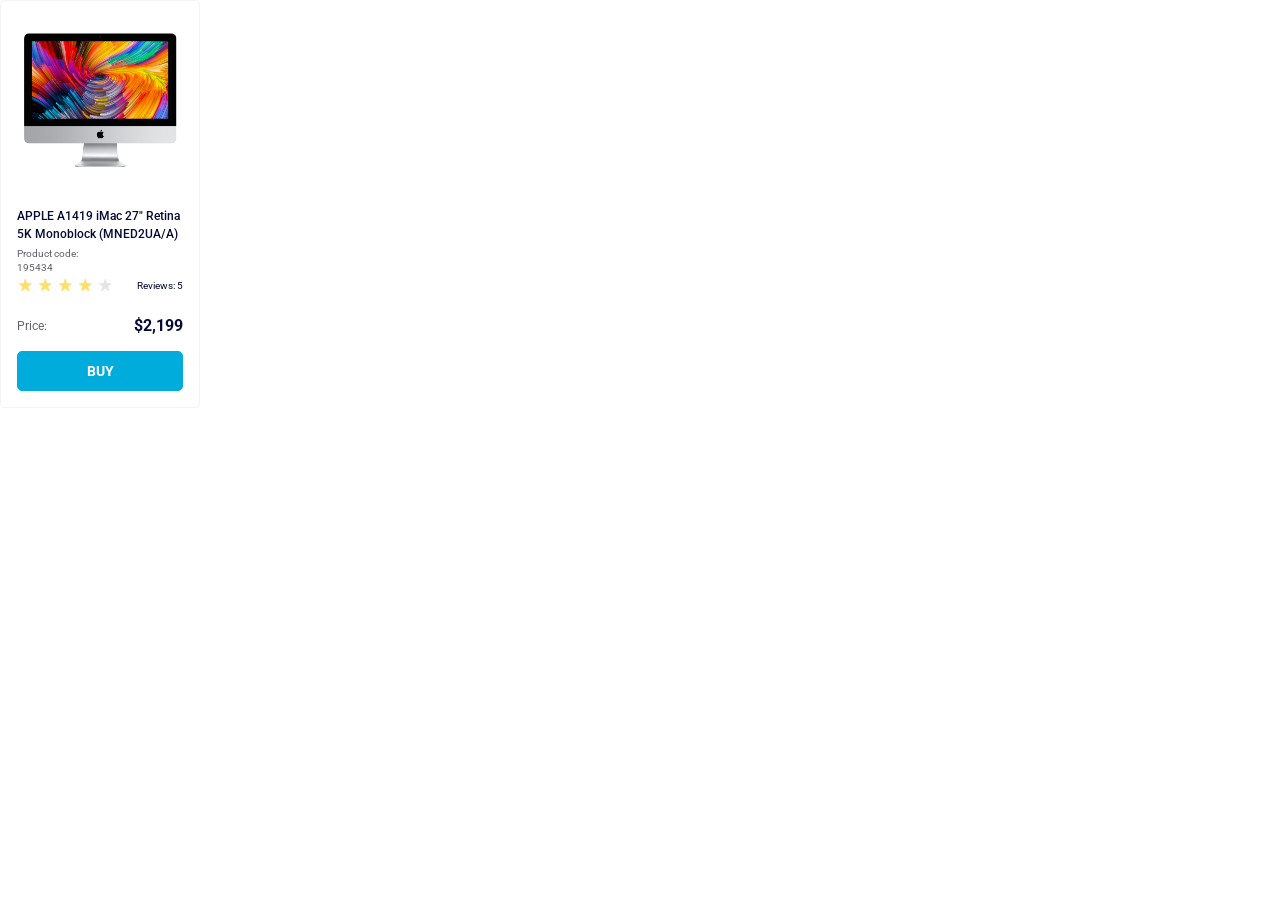
<file: index.html>
<!doctype html><html lang="en"><head><meta charset="utf-8"><meta name="viewport" content="width=device-width, initial-scale=1.0"><title>Product cards</title><link rel="preconnect" href="https://fonts.googleapis.com"><link rel="preconnect" href="https://fonts.gstatic.com"><link href="https://fonts.googleapis.com/css2?family=Roboto:wght@100..900&display=swap" rel="stylesheet"><link rel="stylesheet" href="index.1f08b76e.css"></head><body class="page-body"> <div class="card" data-qa="card"> <div class="card__image"></div> <h2 class="card__info"> APPLE A1419 iMac 27" Retina 5K Monoblock (MNED2UA/A) </h2> <p class="card__code">Product code: 195434</p> <div class="card__review"> <div class="card__review-stars"> <div class="stars stars--4"> <span class="stars__star"></span> <span class="stars__star"></span> <span class="stars__star"></span> <span class="stars__star"></span> <span class="stars__star"></span> </div> </div> <div class="card__review-count">Reviews: 5</div> </div> <div class="card__pricing"> <p class="card__pricing-price">Price:</p> <p class="card__pricing-value">$2,199</p> </div> <a href="#" class="card__button" data-qa="hover"> Buy </a> </div> </body></html>
</file>
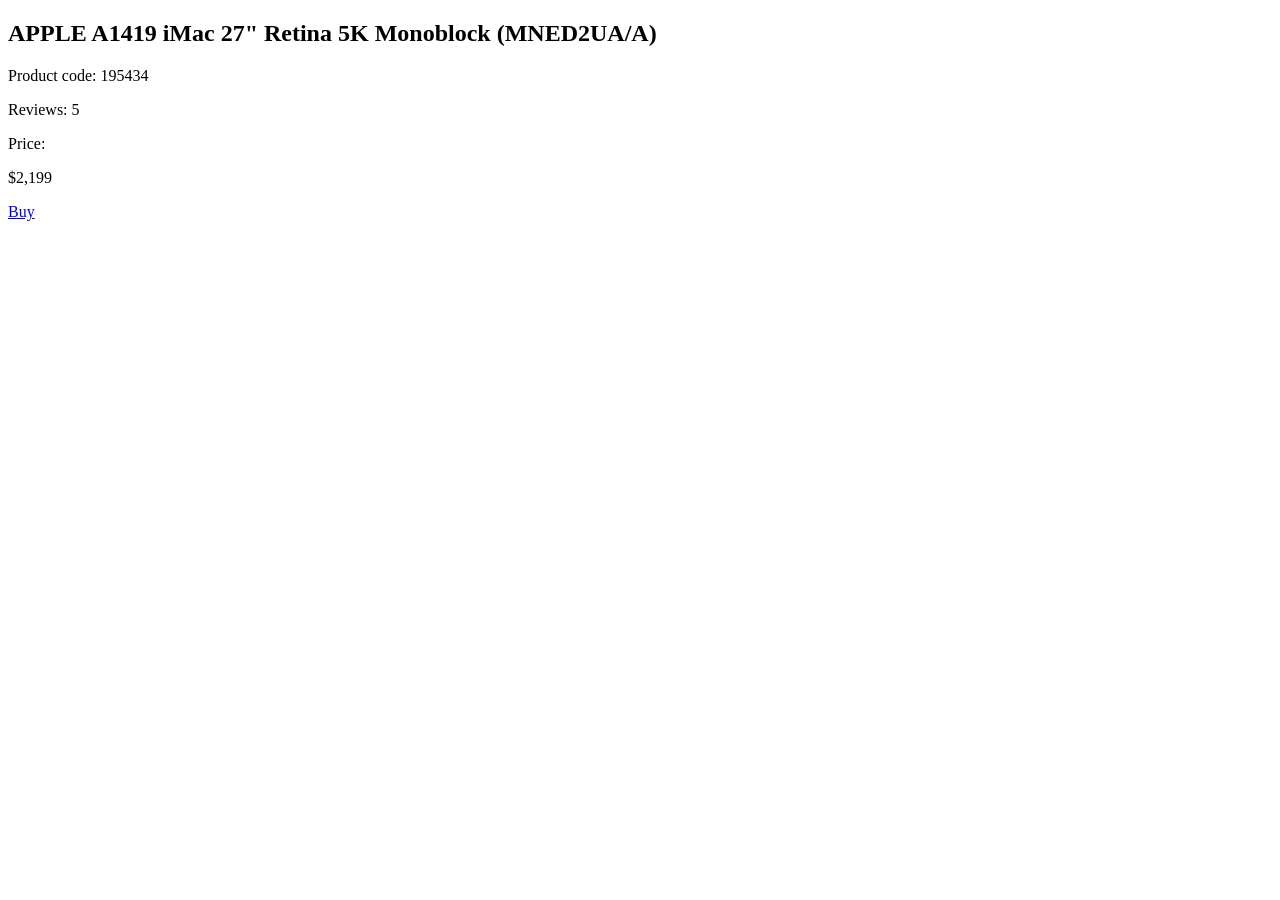
<file: src/index.html>
<!-- #region head -->
<!doctype html>
<html lang="en">
  <head>
    <meta charset="UTF-8" />
    <meta
      name="viewport"
      content="width=device-width, initial-scale=1.0"
    />
    <title>Product cards</title>
    <link
      rel="preconnect"
      href="https://fonts.googleapis.com"
    />
    <link
      rel="preconnect"
      href="https://fonts.gstatic.com"
    />
    <link
      href="https://fonts.googleapis.com/css2?family=Roboto:wght@100..900&display=swap"
      rel="stylesheet"
    />
    <link
      rel="stylesheet"
      href="./styles/index.scss"
    />
  </head>
  <!-- #endregion -->

  <body class="page-body">
    <div
      class="card"
      data-qa="card"
    >
      <div class="card__image"></div>

      <h2 class="card__info">
        APPLE A1419 iMac 27" Retina 5K Monoblock (MNED2UA/A)
      </h2>
      <p class="card__code">Product code: 195434</p>

      <div class="card__review">
        <div class="card__review-stars">
          <div class="stars stars--4">
            <span class="stars__star"></span>
            <span class="stars__star"></span>
            <span class="stars__star"></span>
            <span class="stars__star"></span>
            <span class="stars__star"></span>
          </div>
        </div>
        <div class="card__review-count">Reviews: 5</div>
      </div>
      <div class="card__pricing">
        <p class="card__pricing-price">Price:</p>
        <p class="card__pricing-value">$2,199</p>
      </div>

      <a
        href="#"
        class="card__button"
        data-qa="hover"
      >
        Buy
      </a>
    </div>
  </body>
</html>
</file>
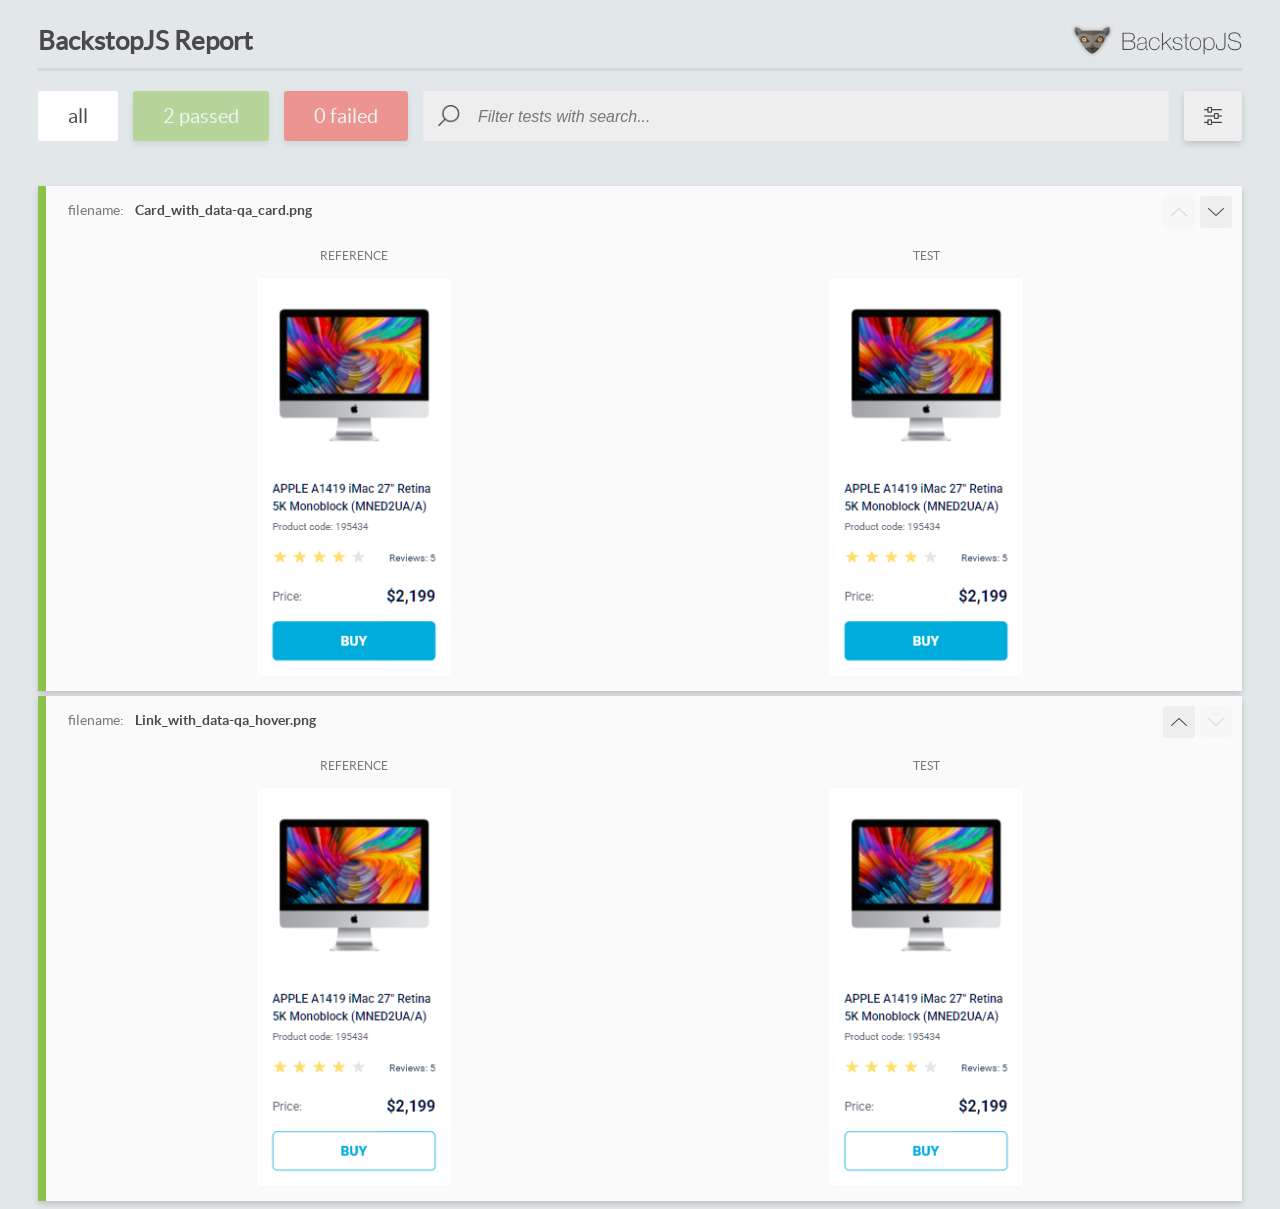
<file: report/html_report/index.html>
<!DOCTYPE html>
<html>
  <head>
    <meta charset="utf-8">
    <!-- Disable Cache -->
    <meta http-equiv="Cache-Control" content="no-cache, no-store, must-revalidate">
    <meta http-equiv="Pragma" content="no-cache">
    <meta http-equiv="Expires" content="0">

    <title>BackstopJS Report</title>

    <style>
      @font-face {
          font-family: 'latoregular';
          src: url('./assets/fonts/lato-regular-webfont.woff2') format('woff2'),
              url('./assets/fonts/lato-regular-webfont.woff') format('woff');
          font-weight: 400;
          font-style: normal;
      }
      @font-face {
          font-family: 'latobold';
          src: url('./assets/fonts/lato-bold-webfont.woff2') format('woff2'),
              url('./assets/fonts/lato-bold-webfont.woff') format('woff');
          font-weight: 700;
          font-style: normal;
      }

      .ReactModal__Body--open {
          overflow: hidden;
      }
      .ReactModal__Body--open .header {
        display: none;
      }

    </style>
  </head>
  <body style="background-color: #E2E7EA">
    <div id="root">

    </div>
    <script>
      function report (report) { // eslint-disable-line no-unused-vars
        window.tests = report;
      }
    </script>
    <script src="config.js"></script>
    <script src="index_bundle.js"></script>
  </body>
</html>
</file>
<file: index.1f08b76e.css>
.card{background:#fff;border:1px solid #f3f3f3;border-radius:5px;flex-direction:column;width:200px;padding:32px 16px 16px;display:flex}.card__image{background-image:url(imac.202c52ff.jpeg);background-position:50%;background-size:100% 100%;width:160px;height:134px;margin:0 auto;display:block}.card__info{margin:40px 0 0;font-size:12px;font-weight:500;line-height:18px}.card__code{color:#616070;width:98px;height:14px;margin:4px 0 0}.card__review{justify-content:space-between;align-items:center;margin-top:16px;display:flex}.card__review-count{font-style:inherit;align-self:flex-end}.card__pricing{justify-content:space-between;align-items:center;height:18px;margin-top:24px;display:flex}.card__pricing-price{color:#616070;font-size:12px}.card__pricing-value{font-size:16px;font-weight:700}.card__button{color:#fff;text-align:center;text-transform:uppercase;background-color:#00acdc;border:1px solid #00acdc;border-radius:5px;justify-content:center;align-items:center;width:100%;height:40px;margin-top:16px;font-size:14px;font-weight:700;line-height:16px;text-decoration:none;display:flex}.card__button:hover{color:#00acdc;background-color:#fff}.stars{width:96px;display:flex}.stars__star{background-image:url(star.822d561e.svg);background-position:50%;background-repeat:no-repeat;width:16px;height:16px}.stars__star:not(:last-child){margin-right:4px}.stars--1 .stars__star:nth-child(-n+1),.stars--2 .stars__star:nth-child(-n+2),.stars--3 .stars__star:nth-child(-n+3),.stars--4 .stars__star:nth-child(-n+4),.stars--5 .stars__star:nth-child(-n+5){background-image:url(star-active.edda4c43.svg)}*,:before,:after{box-sizing:border-box}.page-body{letter-spacing:0;color:#060b35;margin:0;padding:0;font-family:Roboto,sans-serif;font-size:10px;font-weight:400;line-height:14px}
/*# sourceMappingURL=index.1f08b76e.css.map */
</file>
